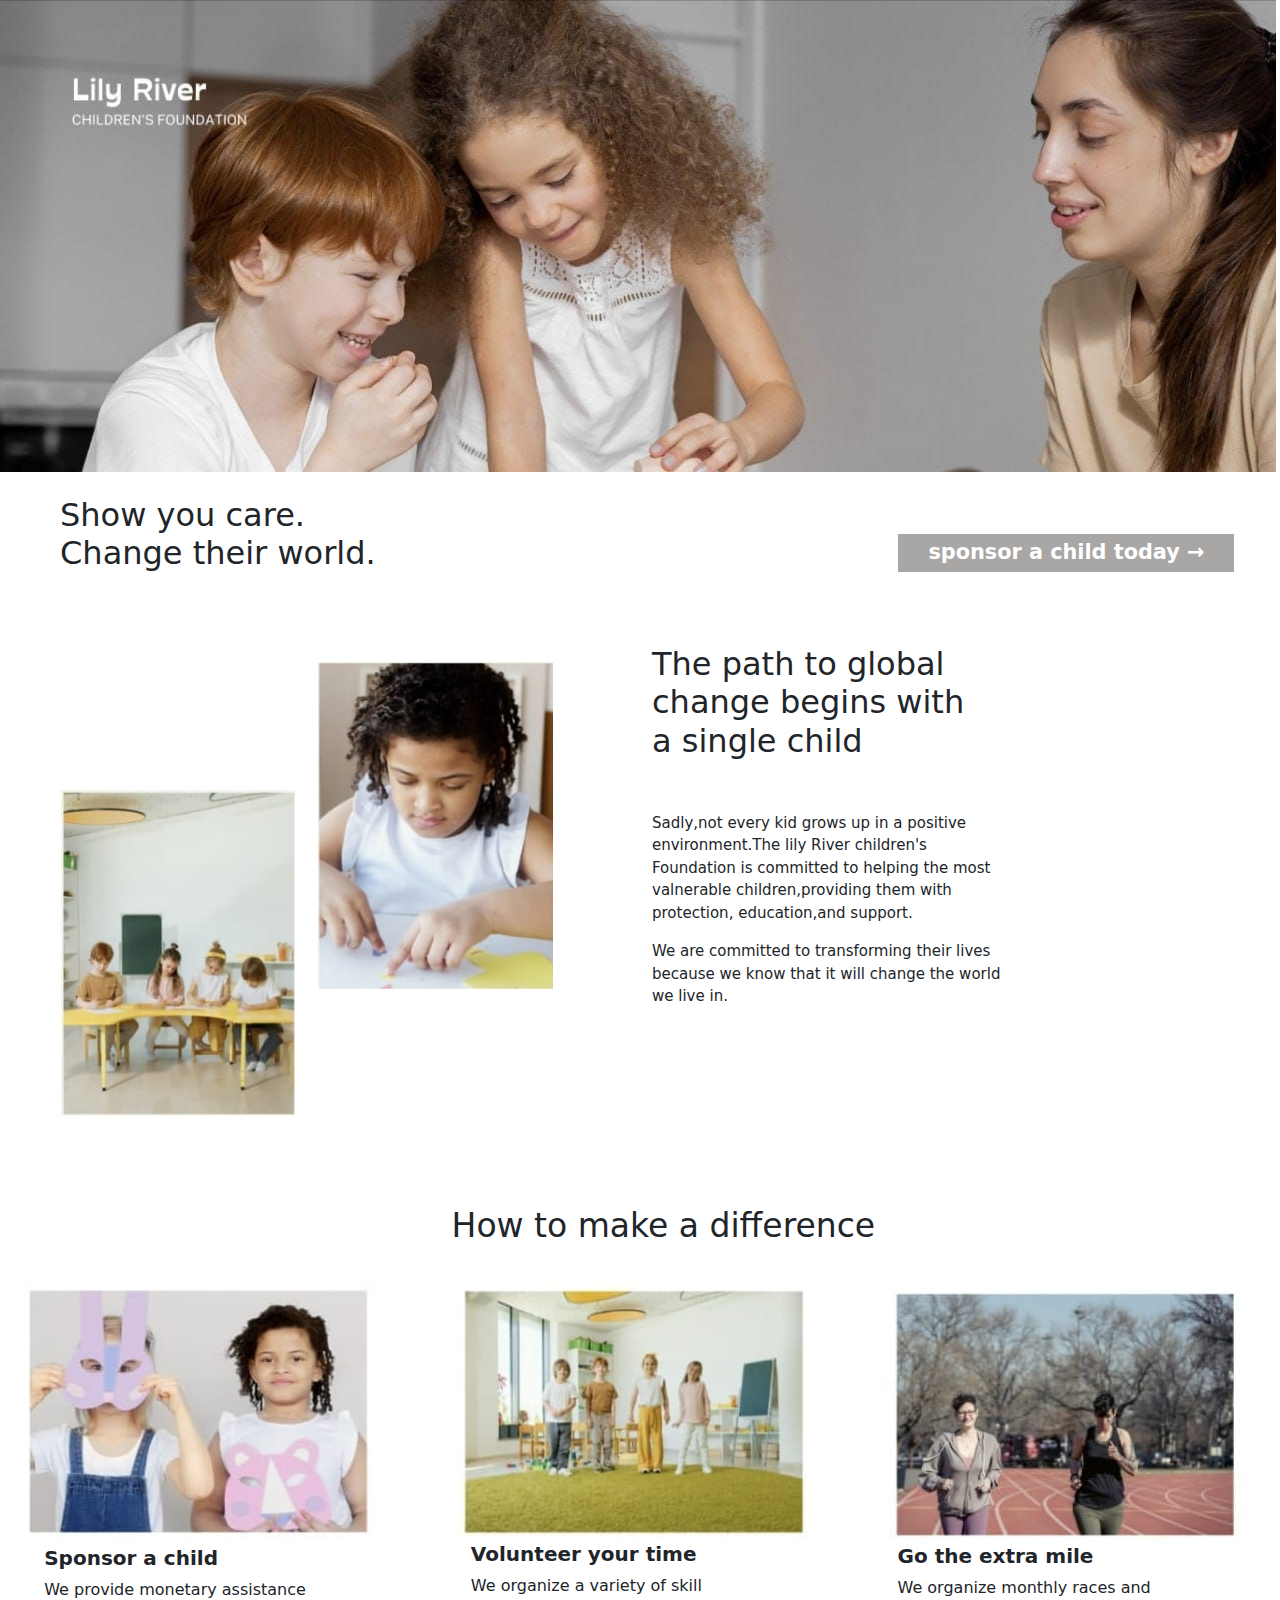
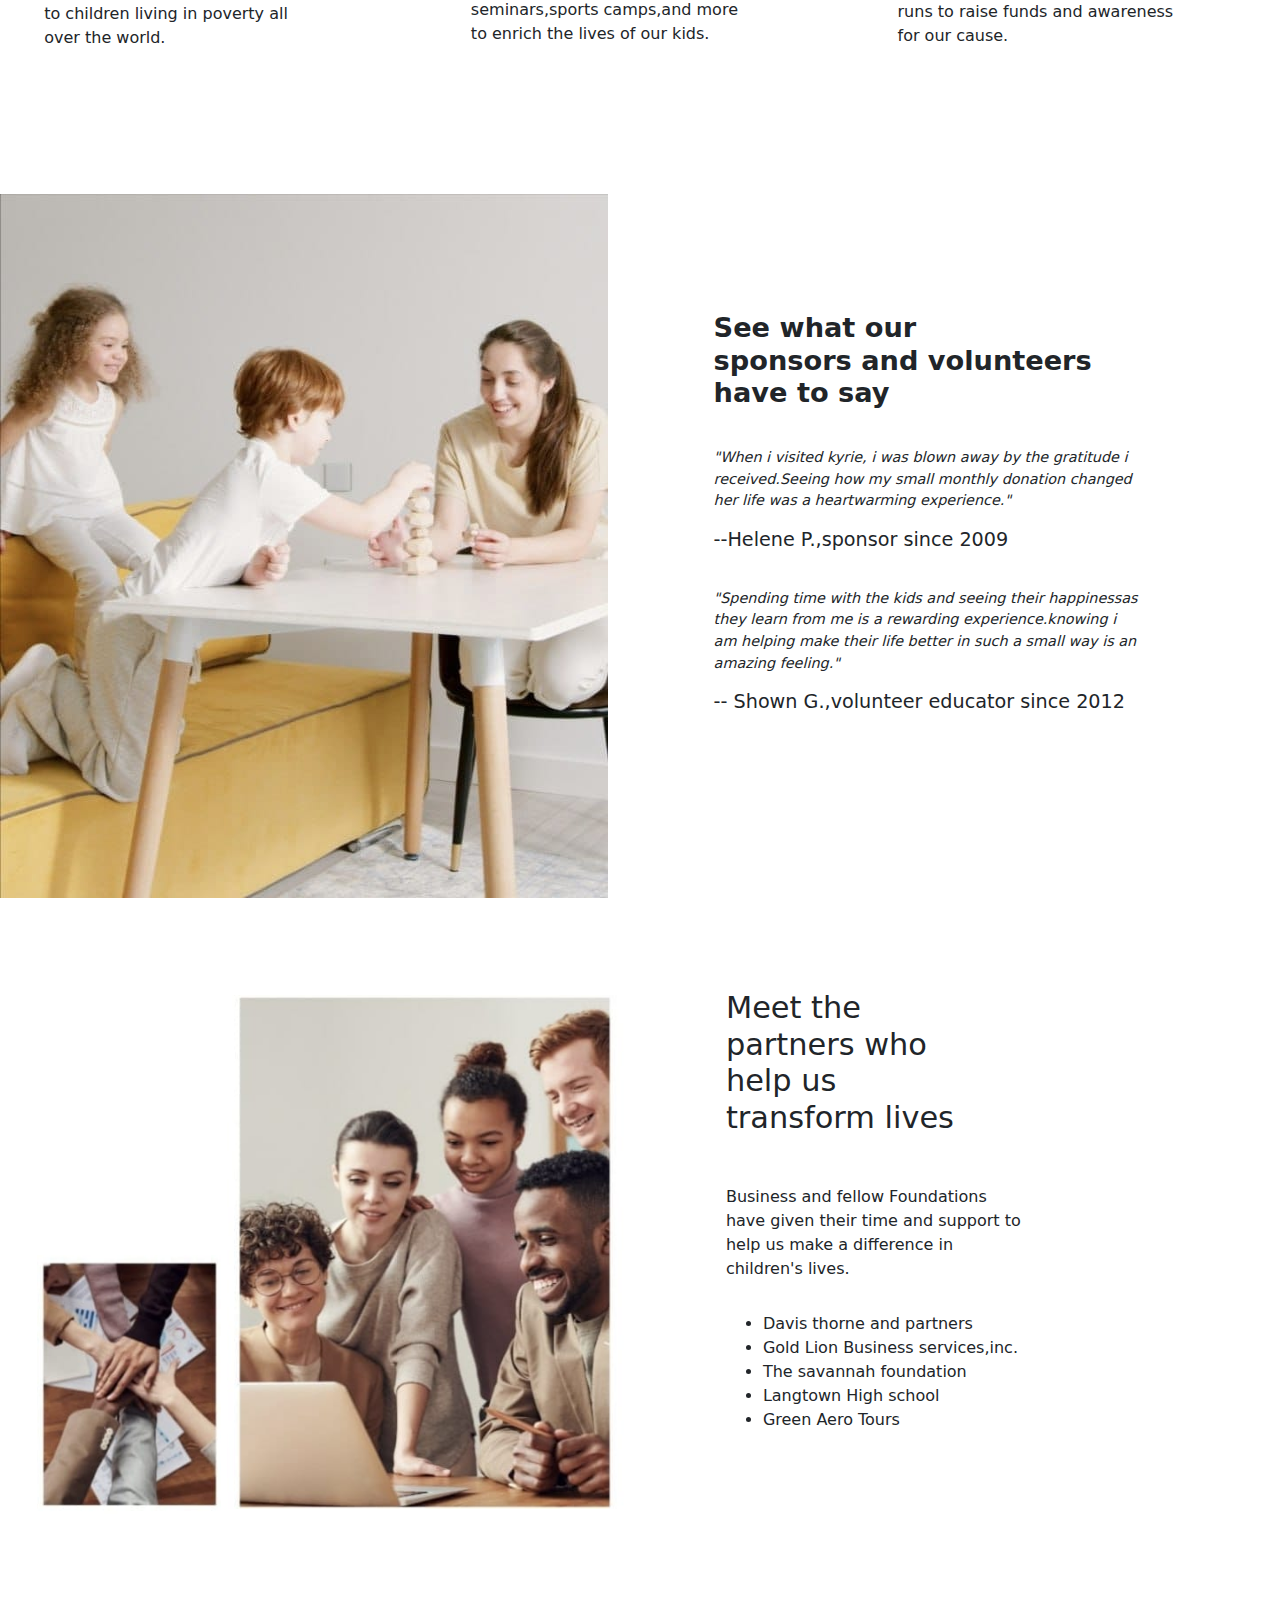
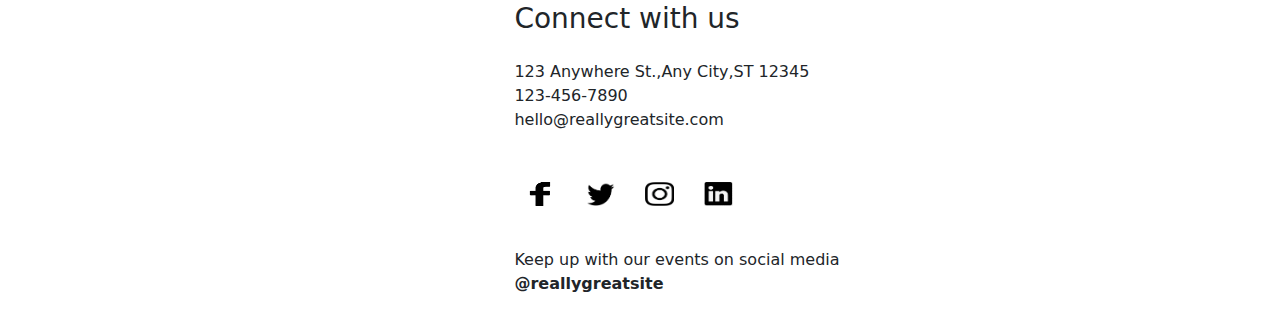
<file: Project1/index.html>
<!DOCTYPE html>
<html lang="en">
<head>
    <meta charset="UTF-8">
    <meta name="viewport" content="width=device-width, initial-scale=1.0">
    <title>Web project</title>

    <link href="https://cdn.jsdelivr.net/npm/bootstrap@5.3.3/dist/css/bootstrap.min.css" rel="stylesheet" integrity="sha384-QWTKZyjpPEjISv5WaRU9OFeRpok6YctnYmDr5pNlyT2bRjXh0JMhjY6hW+ALEwIH" crossorigin="anonymous">
    <script src="https://cdn.jsdelivr.net/npm/bootstrap@5.3.3/dist/js/bootstrap.bundle.min.js" integrity="sha384-YvpcrYf0tY3lHB60NNkmXc5s9fDVZLESaAA55NDzOxhy9GkcIdslK1eN7N6jIeHz" crossorigin="anonymous"></script>
    
    <link rel="stylesheet" href="./bootstyle.css">
    <link rel="stylesheet" href="./responsive.css">
    <link rel="stylesheet" href="animations.css">
</head>
<body>
    <!--Section 1------------------>
    <section id="page1">
        <div class="container-fluid">
            <div class="row">
                <div class="col-xl-12 gx-0 dum">
                    <img src="./images/img.jpg" id="img1" class="img-fluid fade-in-fwd">
                </div>
                <div class="col-xl-6 col-lg-6 col-md-6 col-sm-12 dum">
                    <h2 class="mt-4 mx-5 mb-4 scale-up-hor-left">Show you care. <br>Change their world.</h2>
                </div>
                <div class="col-xl-6 col-lg-6 col-md-6 col-sm-12 dum">
                    <button class="btn1 scale-in-hor-right" >sponsor a child today  &rarr; </button>
                </div>
            </div>
        </div>
    </section>

    <!--Section 2------------------>
    <section id="page2">

        <div class="container-fluid">
            <div class="row mt-5">
                <div class="col-xl-6 col-lg-6 col-md-6 col-sm-12 dum scale-in-ver-bottom">
                    <img src="./images/img2.jpg" class="img-fluid  img img1 ">
        <img src="./images/img1.jpg" class="img-fluid img  ">
                </div>
                <div class="col-xl-6 col-lg-6 col-md-6 col-sm-12 dum scale-in-ver-bottom">
                    <h2 class="head">The path to global <br> change begins with <br> a single child</h2>
                    <p class="para">Sadly,not every kid grows up in a positive <br>environment.The lily River children's <br>
                    Foundation is committed to helping the most <br>valnerable children,providing them with <br>protection,
                education,and support.</p>
                <p class="para">We are committed to transforming their lives <br>
                because we know that it will change the world <br>
            we live in.</p>
            
                </div>
            </div>
        </div>

    </section>
    <!--Section 3------------------>
    <section id="page3">
        <div class="container-fluid">
            
 
            <div class="row">
                <div class="col-xl-12 dum">
                    <h3 class="head2 text-focus-in">How to make a difference</h3>
                </div>
               
                <div class="col-xl-4 col-lg-6 col-md-6 dum scale-in-ver-top" >
                     <img src="./images/img3.jpg" class="img-fluid img2" >
                    <h3 class="he3">Sponsor a child</h3>
        <p class="para2">We provide monetary assistance <br>to children
            living in poverty all <br>over the world.</p>
 
                </div>
                <div class="col-xl-4 col-lg-6 col-md-6 dum scale-in-ver-top1">
                    
                    <img src="images/img4.jpg" class="img-fluid img2">
                    <h3 class="he3">Volunteer your time</h3>
            <p class="para2">We organize a variety of skill <br>
            seminars,sports camps,and more <br>to
        enrich the lives of our kids.</p>
                </div>
                <div class="col-xl-4 col-lg-12 col-md-12 dum scale-in-ver-top2">
                    <img src="images/img5.jpg" class="img-fluid img3">
                    <h3 class="he3 h">Go the extra mile</h3>
        <p class="para2 pa">We organize monthly races and <br>runs to raise funds and awareness <br>
        for our cause.</p>
                </div>
            </div>
        </div>
    </section>
    <!--Section 4------------------>
    <section id="page4">
        <div class="container-fluid">
            <div class="row">
                <div class="col-xl-6 col-lg-6 col-d-12 gx-0 dum scale-in-hor-left">
                    <img src="images/img6.jpg" class="img-fluid imgj">
                </div>
                <div class="col-xl-6 col-lg-6 col-d-12 dum scale-in-hor-right">
                    <h3 class="he1">See what our <br>
                        sponsors and volunteers <br>
                    have to say</h3>
                    <p class="pa1"> <i>"When i visited kyrie, i was blown away by the gratitude i <br>
                    received.Seeing how my small monthly donation changed <br>
                her life was a heartwarming experience."</i></p>
                <h3 class="he2">--Helene P.,sponsor since 2009</h3>
                <p class="pa1"> <i>"Spending time with the kids and seeing their happinessas <br>
                they learn from me is a rewarding experience.knowing i <br>
                am helping make their life better in such a small way is an <br>
                amazing feeling."</i></p>
                <h3 class="he2">-- Shown G.,volunteer educator since 2012</h3>
                
                </div>
            </div>
        </div>
    </section>
    <!--Section 5------------------>
    <section id="page5">
        <div class="container-fluid">
            <div class="row">
                <div class="col-x1-6 col-lg-6 col-md-6 dum scale-in-tl">
                    <img src="images/img8.jpg" class="img-fluid imgm">
                    <img src="images/img7.jpg" class="img-fluid imgm1">
                </div>
                <div class="col-x1-6 col-lg-6 col-md-6 scale-in-right">
                    <h1 class="he4">Meet the <br>partners who <br>
                        help us <br> transform lives</h1>
                        <p class="pa4">Business and fellow Foundations <br>
                        have given their time and support to <br> help us make a difference in <br>
                    children's lives.</p>
                    <div class="list">
                    <li>Davis thorne and partners</li>
                    <li>Gold Lion Business services,inc.</li>
                    <li>The savannah foundation</li>
                    <li>Langtown High school</li>
                    <li>Green Aero Tours</li>
                </div>
            </div>
        </div>
    </section>
    <!--Section 6------------------>
    <section class="page6">
        <div class="container-fluid">
            <div class="row">
                <div class="col-xl-12 col-lg-12 col-md-12 dum">
                    <h3 class="he5">Connect with us</h3>
                    <p class="pa5">  123 Anywhere St.,Any City,ST 12345 <br>
                    123-456-7890 <br> hello@reallygreatsite.com</p>
                    <img src="images/fb.png" class="img-fluid imgt">
                    <img src="images/twi.png" class="img-fluid imgt">
                    <img src="images/insta.png" class="img-fluid imgt">
                    <img src="images/linked.jpg" class="img-fluid imgt">
                    <p class="pa6">Keep up with our events on social media <br>
                        <b>@reallygreatsite</b></p>
                        
                </div>
            </div>
        </div>
    </section>
</body>
</html>
</file>
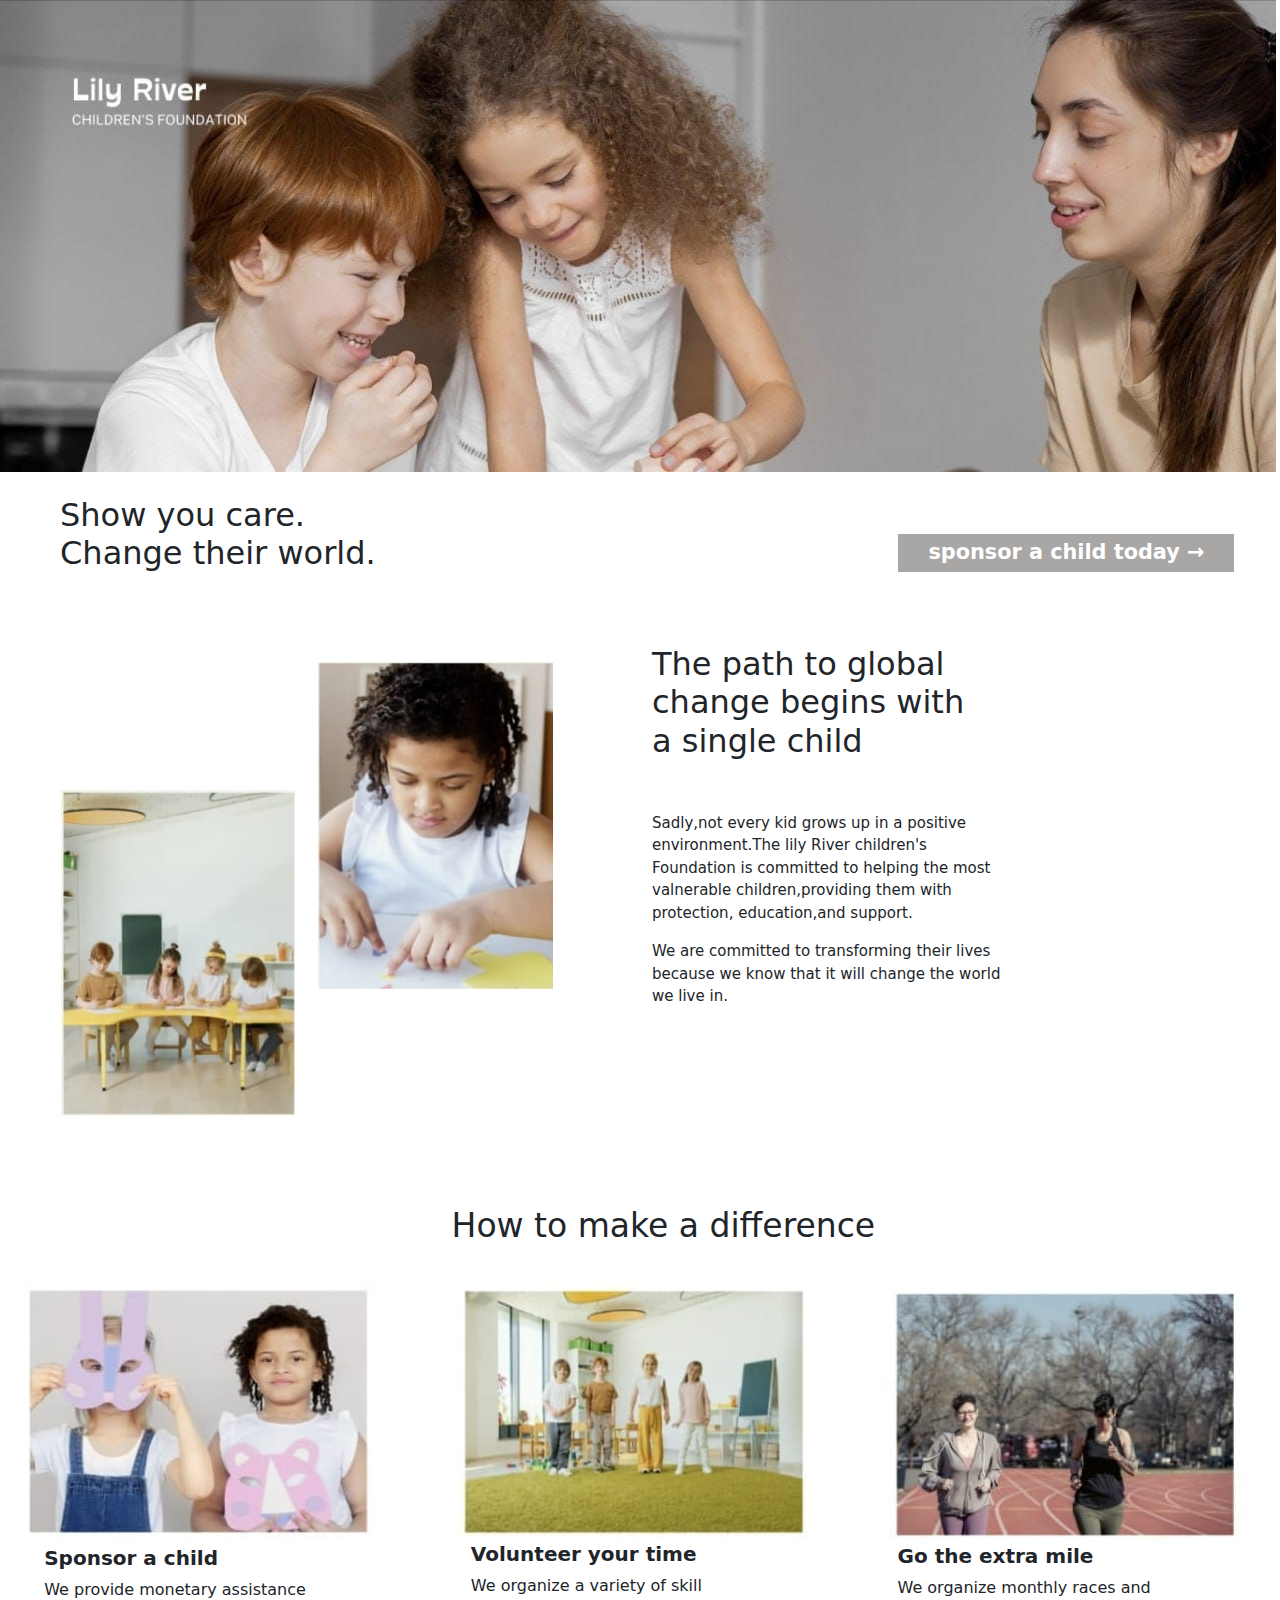
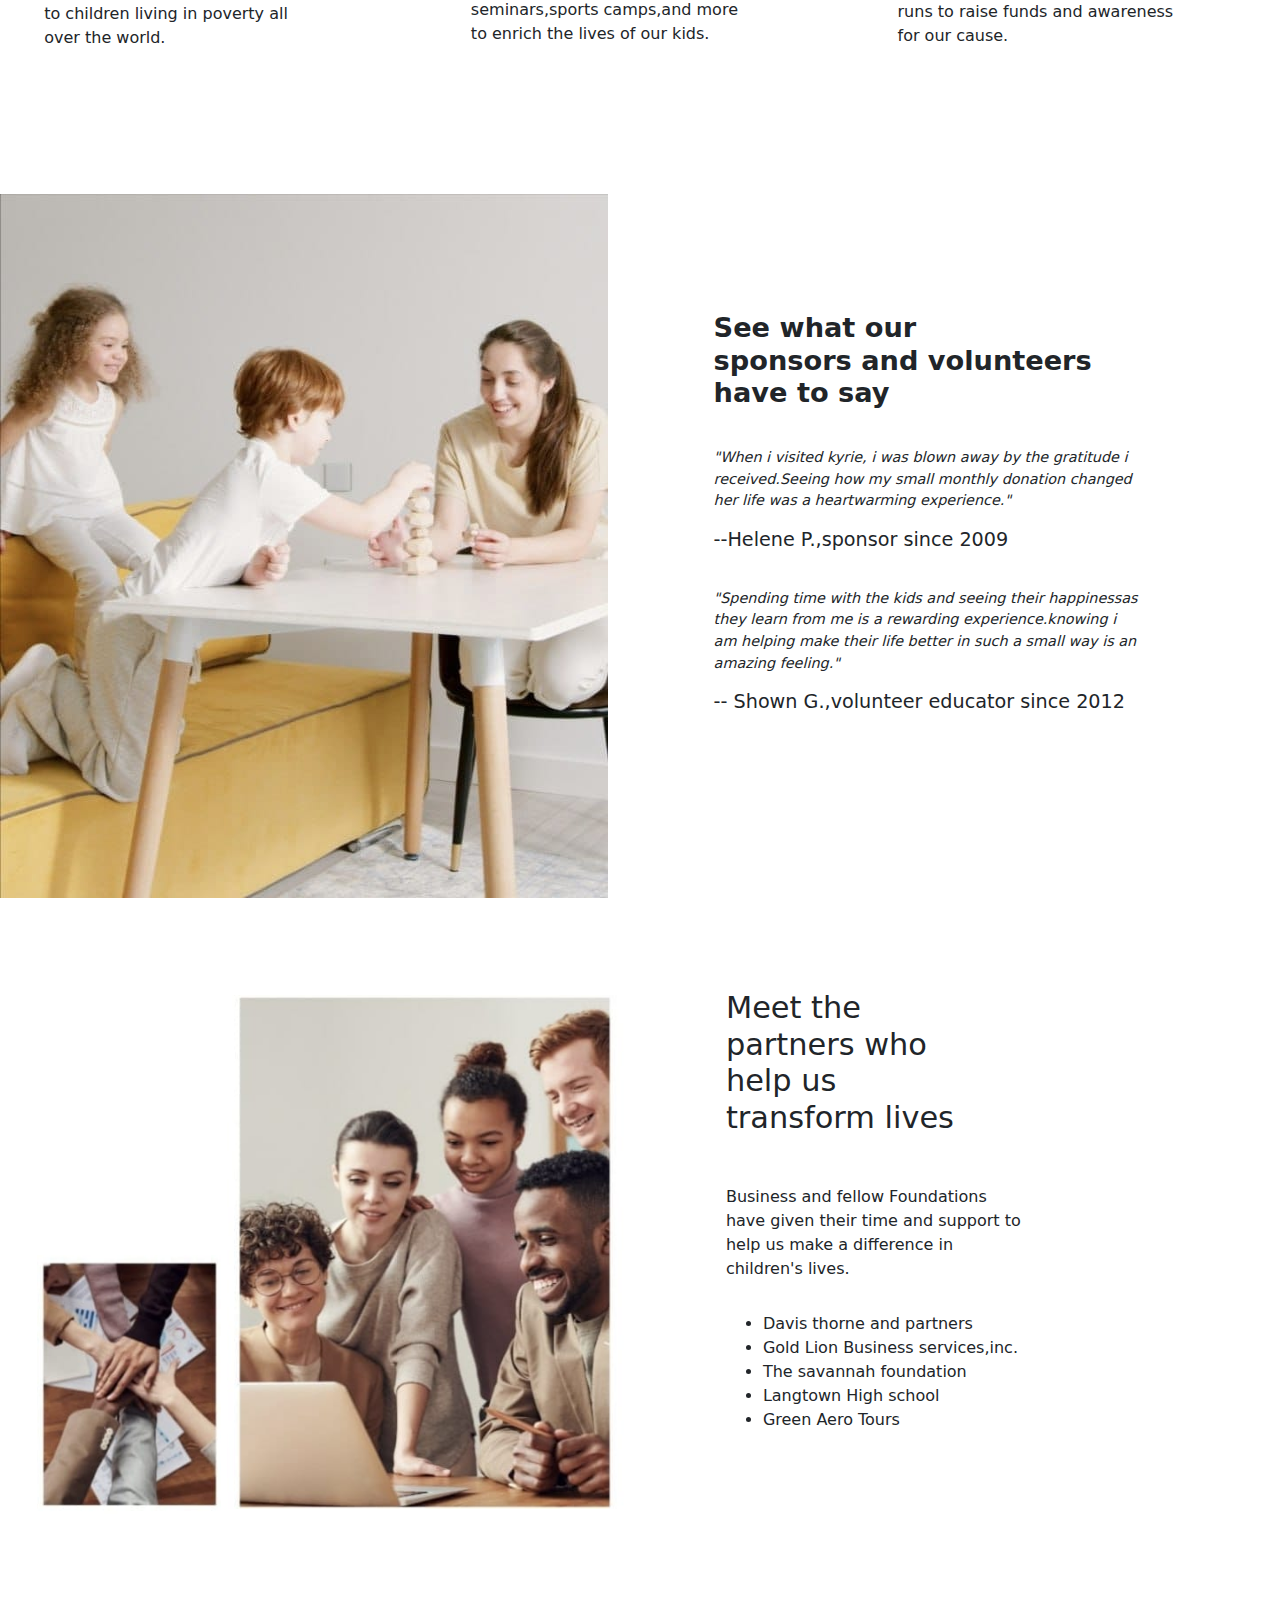
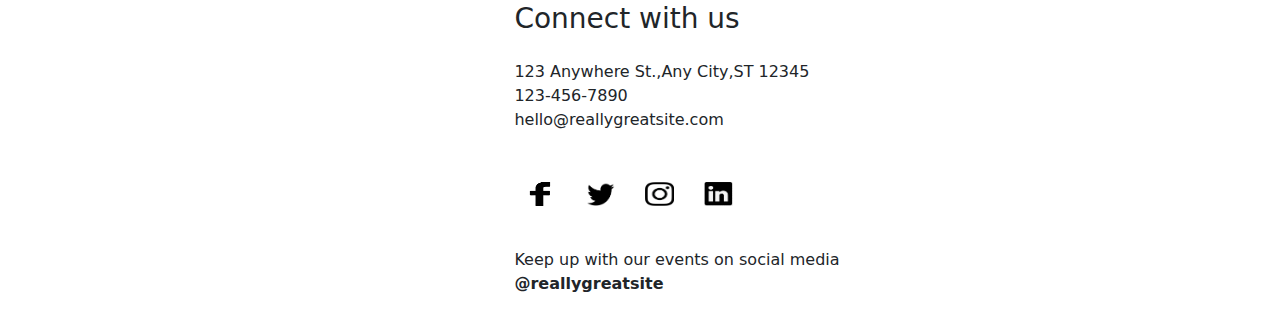
<file: Project1/project.html>
<!DOCTYPE html>
<html lang="en">
<head>
    <meta charset="UTF-8">
    <meta name="viewport" content="width=device-width, initial-scale=1.0">
    <title>Web project</title>

    <link href="https://cdn.jsdelivr.net/npm/bootstrap@5.3.3/dist/css/bootstrap.min.css" rel="stylesheet" integrity="sha384-QWTKZyjpPEjISv5WaRU9OFeRpok6YctnYmDr5pNlyT2bRjXh0JMhjY6hW+ALEwIH" crossorigin="anonymous">
    <script src="https://cdn.jsdelivr.net/npm/bootstrap@5.3.3/dist/js/bootstrap.bundle.min.js" integrity="sha384-YvpcrYf0tY3lHB60NNkmXc5s9fDVZLESaAA55NDzOxhy9GkcIdslK1eN7N6jIeHz" crossorigin="anonymous"></script>
    
    <link rel="stylesheet" href="./bootstyle.css">
    <link rel="stylesheet" href="./responsive.css">
    <link rel="stylesheet" href="animations.css">
</head>
<body>
    <!--Section 1------------------>
    <section id="page1">
        <div class="container-fluid">
            <div class="row">
                <div class="col-xl-12 gx-0 dum">
                    <img src="./images/img.jpg" id="img1" class="img-fluid fade-in-fwd">
                </div>
                <div class="col-xl-6 col-lg-6 col-md-6 col-sm-12 dum">
                    <h2 class="mt-4 mx-5 mb-4 scale-up-hor-left">Show you care. <br>Change their world.</h2>
                </div>
                <div class="col-xl-6 col-lg-6 col-md-6 col-sm-12 dum">
                    <button class="btn1 scale-in-hor-right" >sponsor a child today  &rarr; </button>
                </div>
            </div>
        </div>
    </section>

    <!--Section 2------------------>
    <section id="page2">

        <div class="container-fluid">
            <div class="row mt-5">
                <div class="col-xl-6 col-lg-6 col-md-6 col-sm-12 dum scale-in-ver-bottom">
                    <img src="./images/img2.jpg" class="img-fluid  img img1 ">
        <img src="./images/img1.jpg" class="img-fluid img  ">
                </div>
                <div class="col-xl-6 col-lg-6 col-md-6 col-sm-12 dum scale-in-ver-bottom">
                    <h2 class="head">The path to global <br> change begins with <br> a single child</h2>
                    <p class="para">Sadly,not every kid grows up in a positive <br>environment.The lily River children's <br>
                    Foundation is committed to helping the most <br>valnerable children,providing them with <br>protection,
                education,and support.</p>
                <p class="para">We are committed to transforming their lives <br>
                because we know that it will change the world <br>
            we live in.</p>
            
                </div>
            </div>
        </div>

    </section>
    <!--Section 3------------------>
    <section id="page3">
        <div class="container-fluid">
            
 
            <div class="row">
                <div class="col-xl-12 dum">
                    <h3 class="head2 text-focus-in">How to make a difference</h3>
                </div>
               
                <div class="col-xl-4 col-lg-6 col-md-6 dum scale-in-ver-top" >
                     <img src="./images/img3.jpg" class="img-fluid img2" >
                    <h3 class="he3">Sponsor a child</h3>
        <p class="para2">We provide monetary assistance <br>to children
            living in poverty all <br>over the world.</p>
 
                </div>
                <div class="col-xl-4 col-lg-6 col-md-6 dum scale-in-ver-top1">
                    
                    <img src="images/img4.jpg" class="img-fluid img2">
                    <h3 class="he3">Volunteer your time</h3>
            <p class="para2">We organize a variety of skill <br>
            seminars,sports camps,and more <br>to
        enrich the lives of our kids.</p>
                </div>
                <div class="col-xl-4 col-lg-12 col-md-12 dum scale-in-ver-top2">
                    <img src="images/img5.jpg" class="img-fluid img3">
                    <h3 class="he3 h">Go the extra mile</h3>
        <p class="para2 pa">We organize monthly races and <br>runs to raise funds and awareness <br>
        for our cause.</p>
                </div>
            </div>
        </div>
    </section>
    <!--Section 4------------------>
    <section id="page4">
        <div class="container-fluid">
            <div class="row">
                <div class="col-xl-6 col-lg-6 col-d-12 gx-0 dum scale-in-hor-left">
                    <img src="images/img6.jpg" class="img-fluid imgj">
                </div>
                <div class="col-xl-6 col-lg-6 col-d-12 dum scale-in-hor-right">
                    <h3 class="he1">See what our <br>
                        sponsors and volunteers <br>
                    have to say</h3>
                    <p class="pa1"> <i>"When i visited kyrie, i was blown away by the gratitude i <br>
                    received.Seeing how my small monthly donation changed <br>
                her life was a heartwarming experience."</i></p>
                <h3 class="he2">--Helene P.,sponsor since 2009</h3>
                <p class="pa1"> <i>"Spending time with the kids and seeing their happinessas <br>
                they learn from me is a rewarding experience.knowing i <br>
                am helping make their life better in such a small way is an <br>
                amazing feeling."</i></p>
                <h3 class="he2">-- Shown G.,volunteer educator since 2012</h3>
                
                </div>
            </div>
        </div>
    </section>
    <!--Section 5------------------>
    <section id="page5">
        <div class="container-fluid">
            <div class="row">
                <div class="col-x1-6 col-lg-6 col-md-6 dum scale-in-tl">
                    <img src="images/img8.jpg" class="img-fluid imgm">
                    <img src="images/img7.jpg" class="img-fluid imgm1">
                </div>
                <div class="col-x1-6 col-lg-6 col-md-6 scale-in-right">
                    <h1 class="he4">Meet the <br>partners who <br>
                        help us <br> transform lives</h1>
                        <p class="pa4">Business and fellow Foundations <br>
                        have given their time and support to <br> help us make a difference in <br>
                    children's lives.</p>
                    <div class="list">
                    <li>Davis thorne and partners</li>
                    <li>Gold Lion Business services,inc.</li>
                    <li>The savannah foundation</li>
                    <li>Langtown High school</li>
                    <li>Green Aero Tours</li>
                </div>
            </div>
        </div>
    </section>
    <!--Section 6------------------>
    <section class="page6">
        <div class="container-fluid">
            <div class="row">
                <div class="col-xl-12 col-lg-12 col-md-12 dum">
                    <h3 class="he5">Connect with us</h3>
                    <p class="pa5">  123 Anywhere St.,Any City,ST 12345 <br>
                    123-456-7890 <br> hello@reallygreatsite.com</p>
                    <img src="images/fb.png" class="img-fluid imgt">
                    <img src="images/twi.png" class="img-fluid imgt">
                    <img src="images/insta.png" class="img-fluid imgt">
                    <img src="images/linked.jpg" class="img-fluid imgt">
                    <p class="pa6">Keep up with our events on social media <br>
                        <b>@reallygreatsite</b></p>
                        
                </div>
            </div>
        </div>
    </section>
</body>
</html>
</file>
<file: Project1/bootstyle.css>
*,
*:after,
*:before {
    -webkit-box-sizing: border-box;
    box-sizing: border-box;
    margin: 0;
    padding: 0;
}

:active,
:hover,
:focus {
    outline: 0 !important;
    outline-offset: 0;
}

.btn1{
    font-size: 1.3rem;
    padding: 3px 30px;
    border: none;
    background: rgb(169, 166, 166);
    color: #fff;
    font-weight: 600;
    position: relative;
    top: 50%;
    left: 40%;
}

.img{
    width: 38%;
    position: relative;
    left: 8%;
    top: 5%;
    
}
.img1{
    top: 43%;
    margin-right: 18px;
}
.para{
position: relative;
top: 13%;
font-size: 15px;
}
dum{
    border: 1px solid black;
}
.head2{
position: relative;
margin-top: 18%;
margin-left: 35%;
font-size: 33px;
}
.img2{
    margin-top: 5%;
}
.he3{
    font-size: 20px;
    font-weight: 600;
    margin-left: 8%;
}
.img3{
    margin-top: 2.5%;
}
.para2{
    margin-left: 8%;
}
.he1{
    font-size: 1.7rem;
    font-weight: 600;
    margin-top: 40%;
    margin-left: 10%;
}
.pa1{
    font-size: 0.9rem;
    margin-top: 6%;
    margin-left: 10%;
}
.he2{
    font-size: 1.2rem;
    margin-bottom: 2%;
    margin-left: 10%;
}
.imgj{
    margin-top: 20%;
    
}
.imgm1{
    width: 65%;
    margin-top: 15%;
    
}
.imgm{
    width: 30%;
    margin-top: 58%;
    margin-left: 4%;
    
}
.he4{
    margin-top: 15%;
    font-size: 1.9rem;
    margin-left: 12%;
}
.pa4{
    margin-top: 15%;
    margin-left: 12%;
    margin-top: 8%;
}
.list{
    margin-left: 18%;
    margin-top: 5%;
}
.imgt{
    position: relative;
    width: 2.3%;
    height: 5.8%;
    left: 39%;
    top: 2%;
    margin-left: 2%;
    margin-top: 2%;
    
}
.he5{
    margin-top: 7%;
    margin-left: 40%;
}
.pa5{
    margin-left: 40%;
    margin-top: 2%;
}
.pa6{
    margin-left: 40%;
    margin-top: 4%;
}
</file>
<file: Project1/responsive.css>
@media (max-width : 1024px) {
    
    .img3{
        margin-left: 23%;
    }
    .h{
        margin-left: 28%;
    }
.pa{
margin-left: 28%;
}
.imgj{
    margin-left: 20%;
   }
   .he1{
    margin-left: 30%;
    margin-top: 12%;
   }
   .he2{
    margin-left: 30%;
   
   }
   .pa1{
    margin-left: 30%;
   
   }
   
   

}

@media (max-width : 991px) {
    .btn1{
        left: 20%;
    }
    .head{
        margin-top: 20%;
        margin-left: 30%;
        }
        .img{
            width: 40%;
            left: 24%;
            margin-top: 37%;
        }
        .para{
            margin-left: 30%;
        }
        .img1{
            top: 20%;
        }
        .img3{
            margin-left: 23%;
        }
        .h{
            margin-left: 28%;
        }
   .pa{
    margin-left: 28%;
   }
   .imgj{
    margin-left: 15%;
   }
   .he1{
    margin-left: 25%;
    margin-top: 12%;
   }
   .he2{
    margin-left: 25%;
   
   }
   .pa1{
    margin-left: 25%;
   
   }
.imgm1{
    width: 64%;
}
.imgt{
    width: 3.2%;
    height: 6.7%;
}

   
}

@media (max-width : 767px) {
    h2{
        font-size: 2rem;
        
    }
    .btn1{
        left: 5%;
    }
    .img{
        width: 25%;
        margin-top: 15%;
    }
    .img1{
        top: 35%;
    }
    .head{
        margin-left: 25%;
    }
    .para{
        margin-left: 25%;
    }
    .head2{
        left: -7%;
    }
    .img2{
        margin-left: 10%;
    }
    
    .img3{
        margin-left: 10%;
    }
    .he3{
        margin-left: 28%;
    }
    .para2{
        margin-left: 28%;
    }
    .imgj{
        margin-left: 3%;
    }
    .imgt{
        width: 2%;
        height: 7.2%;
    }

     .he5{
        margin-left: 27%;
     }
     .pa5{
        margin-left: 27%;
     }
     .imgt{
        left: 27%;
        width: 4%;
     }
     .pa6{
        margin-left: 27%;
     }
    
}

@media (max-width : 330px) {
    
    
    
}
</file>
<file: Project1/animations.css>
.tracking-in-expand-fwd {
	animation: tracking-in-expand-fwd 0.8s cubic-bezier(0.215, 0.610, 0.355, 1.000) both;
}

@keyframes tracking-in-expand-fwd {
    0% {
      letter-spacing: -0.5em;
      transform: translateZ(-700px);
      opacity: 0;
    }
    40% {
      opacity: 0.6;
    }
    100% {
      transform: translateZ(0);
      opacity: 1;
    }
  }
  

  .scale-up-hor-left {
    animation: scale-up-hor-left 0.8s cubic-bezier(0.390, 0.575, 0.565, 1.000) both;
  }

  @keyframes scale-up-hor-left {
    0% {
      transform: scaleX(0.4);
      transform-origin: 0% 0%;
    }
    100% {
      transform: scaleX(1);
      transform-origin: 0% 0%;
    }
  }
  

  .bounce-in-fwd {
    animation: bounce-in-fwd 1.1s both;
  }
  @keyframes bounce-in-fwd {
    0% {
      transform: scale(0);
      animation-timing-function: ease-in;
      opacity: 0;
    }
    38% {
      transform: scale(1);
      animation-timing-function: ease-out;
      opacity: 1;
    }
    55% {
      transform: scale(0.7);
      animation-timing-function: ease-in;
    }
    72% {
      transform: scale(1);
      animation-timing-function: ease-out;
    }
    81% {
      transform: scale(0.84);
      animation-timing-function: ease-in;
    }
    89% {
      transform: scale(1);
      animation-timing-function: ease-out;
    }
    95% {
      transform: scale(0.95);
      animation-timing-function: ease-in;
    }
    100% {
      transform: scale(1);
      animation-timing-function: ease-out;
    }
  }
  

  .fade-in-fwd {
    animation: fade-in-fwd 0.8s cubic-bezier(0.390, 0.575, 0.565, 1.000) both;
  }
  @keyframes fade-in-fwd {
    0% {
      transform: translateZ(-80px);
      opacity: 0;
    }
    100% {
      transform: translateZ(0);
      opacity: 1;
    }
  }

  .scale-in-hor-right {
    animation: scale-in-hor-right 0.8s cubic-bezier(0.250, 0.460, 0.450, 0.940) both;
  }
  @keyframes scale-in-hor-right {
    0% {
      transform: scaleX(0);
      transform-origin: 100% 100%;
      opacity: 1;
    }
    100% {
      transform: scaleX(1);
      transform-origin: 100% 100%;
      opacity: 1;
    }
  }
  .scale-in-ver-bottom {
    animation: scale-in-ver-bottom 0.5s cubic-bezier(0.250, 0.460, 0.450, 0.940) both;
  }
  @keyframes scale-in-ver-bottom {
    0% {
      transform: scaleY(0);
      transform-origin: 0% 100%;
      opacity: 1;
    }
    100% {
      transform: scaleY(1);
      transform-origin: 0% 100%;
      opacity: 1;
    }
  }
  .text-focus-in {
    animation: text-focus-in 0.5s cubic-bezier(0.550, 0.085, 0.680, 0.530) both;
  }
  @keyframes text-focus-in {
    0% {
      filter: blur(12px);
      opacity: 0;
    }
    100% {
      filter: blur(0px);
      opacity: 1;
    }
  }
   
  .scale-in-ver-top {
    animation: scale-in-ver-top 0.5s cubic-bezier(0.250, 0.460, 0.450, 0.940) 0.2s both;
  }
  .scale-in-ver-top1 {
    animation: scale-in-ver-top1 0.5s cubic-bezier(0.250, 0.460, 0.450, 0.940) 0.4s both;
  }
  .scale-in-ver-top2 {
    animation: scale-in-ver-top2 0.5s cubic-bezier(0.250, 0.460, 0.450, 0.940) 0.6s both;
  }
  @keyframes scale-in-ver-top {
    0% {
      transform: scaleY(0);
      transform-origin: 100% 0%;
      opacity: 1;
    }
    100% {
      transform: scaleY(1);
      transform-origin: 100% 0%;
      opacity: 1;
    }
  }

  @keyframes scale-in-ver-top1 {
    0% {
      transform: scaleY(0);
      transform-origin: 100% 0%;
      opacity: 1;
    }
    100% {
      transform: scaleY(1);
      transform-origin: 100% 0%;
      opacity: 1;
    }
  }
  
  @keyframes scale-in-ver-top2 {
    0% {
      transform: scaleY(0);
      transform-origin: 100% 0%;
      opacity: 1;
    }
    100% {
      transform: scaleY(1);
      transform-origin: 100% 0%;
      opacity: 1;
    }
  }
  .scale-in-hor-left {
    animation: scale-in-hor-left 0.5s cubic-bezier(0.250, 0.460, 0.450, 0.940) both;
  }
  @keyframes scale-in-hor-left {
    0% {
      transform: scaleX(0);
      transform-origin: 0% 0%;
      opacity: 1;
    }
    100% {
      transform: scaleX(1);
      transform-origin: 0% 0%;
      opacity: 1;
    }
  }
  .scale-in-hor-right {
    animation: scale-in-hor-right 0.5s cubic-bezier(0.250, 0.460, 0.450, 0.940) 0.8s both;
  }
  @keyframes scale-in-hor-right {
    0% {
      transform: scaleX(0);
      transform-origin: 100% 100%;
      opacity: 1;
    }
    100% {
      transform: scaleX(1);
      transform-origin: 100% 100%;
      opacity: 1;
    }
  }
  .scale-in-tl {
    animation: scale-in-tl 0.5s cubic-bezier(0.250, 0.460, 0.450, 0.940)  both;
  }
  @keyframes scale-in-tl {
    0% {
      transform: scale(0);
      transform-origin: 0% 0%;
      opacity: 1;
    }
    100% {
      transform: scale(1);
      transform-origin: 0% 0%;
      opacity: 1;
    }
  }
  .scale-in-right {
    animation: scale-in-right 0.5s cubic-bezier(0.250, 0.460, 0.450, 0.940) both;
  }
  @keyframes scale-in-right {
    0% {
      transform: scale(0);
      transform-origin: 100% 50%;
      opacity: 1;
    }
    100% {
      transform: scale(1);
      transform-origin: 100% 50%;
      opacity: 1;
    }
  }
</file>
